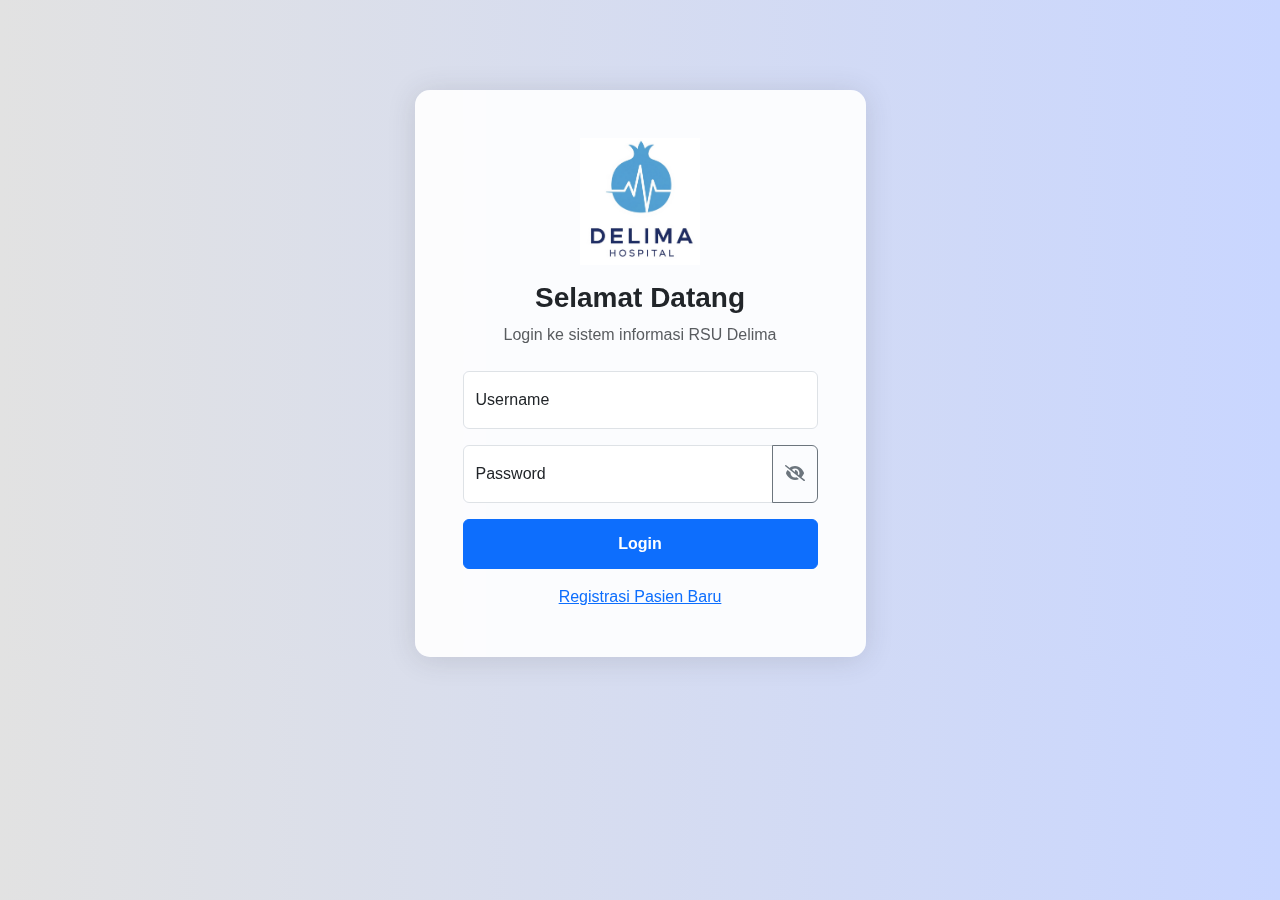
<file: index.html>
<!DOCTYPE html>
<html lang="id">
<head>
    <meta charset="UTF-8">
    <meta name="viewport" content="width=device-width, initial-scale=1.0">
    <title>Rumah Sakit Delima - Login</title>
    <link href="https://cdn.jsdelivr.net/npm/bootstrap@5.3.3/dist/css/bootstrap.min.css" rel="stylesheet">
    <link rel="stylesheet" href="https://cdnjs.cloudflare.com/ajax/libs/font-awesome/6.5.2/css/all.min.css"/>
    <link href="style.css" rel="stylesheet">
    <link href="rs-delima.png" rel="icon">
</head>
<body>
    <div class="container">
        <div class="row justify-content-center">
            <div class="col-md-6 col-lg-5">
                <div class="card login-container shadow">
                    <div class="card-body p-5">
                        <div class="text-center mb-4">
                            <img src="rs-delima.png" alt="Logo RS" class="mb-3" style="width: 120px; height: auto;">
                            <h3 class="card-title">Selamat Datang</h3>
                            <p class="text-muted">Login ke sistem informasi RSU Delima</p>
                        </div>
                        <form id="loginForm">
                            <div class="form-floating mb-3">
                                <input type="text" class="form-control" id="username" placeholder="Username" required>
                                <label for="username">Username</label>
                            </div>

                            <div class="input-group mb-3">
                                <div class="form-floating">
                                    <input type="password" class="form-control" id="password" placeholder="Password" required>
                                    <label for="password">Password</label>
                                </div>
                                <button class="btn btn-outline-secondary" type="button" id="togglePassword">
                                    <i class="fa fa-eye-slash"></i>
                                </button>
                            </div>
                            
                            <div id="error-message" class="text-danger mb-3" style="display: none;"></div>

                            <div class="d-grid">
                                <button type="submit" class="btn btn-primary btn-login">
                                    <span class="spinner-border spinner-border-sm" role="status" aria-hidden="true" style="display: none;"></span>
                                    <span class="login-text">Login</span>
                                </button>
                            </div>
                        </form>
                        <div class="text-center mt-3">
                            <a href="registrasi.html">Registrasi Pasien Baru</a>
                        </div>
                    </div>
                </div>
            </div>
        </div>
    </div>

    <script src="https://cdn.jsdelivr.net/npm/bootstrap@5.3.3/dist/js/bootstrap.bundle.min.js"></script>
    <script src="script.js"></script>
</body>
</html>
</file>
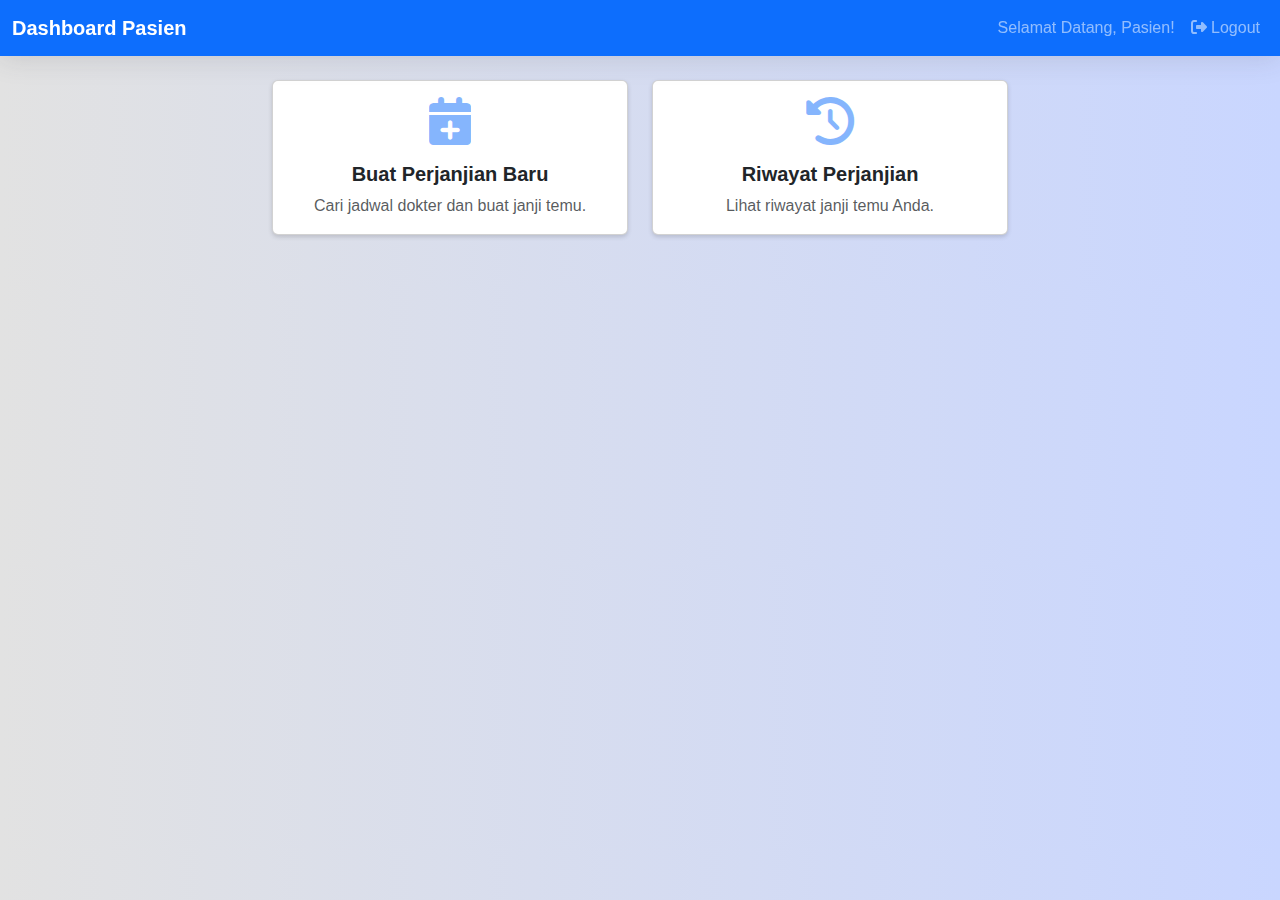
<file: dashboard_pasien.html>
<!DOCTYPE html>
<html lang="id">
<head>
    <meta charset="UTF-8">
    <meta name="viewport" content="width=device-width, initial-scale=1.0">
    <title>Dashboard Pasien</title>
    <link href="https://cdn.jsdelivr.net/npm/bootstrap@5.3.3/dist/css/bootstrap.min.css" rel="stylesheet">
    <link rel="stylesheet" href="https://cdnjs.cloudflare.com/ajax/libs/font-awesome/6.5.2/css/all.min.css">
    <link href="style.css" rel="stylesheet">
</head>
<body>
    <nav class="navbar navbar-expand-lg navbar-dark bg-primary fixed-top shadow">
        <div class="container-fluid">
            <a class="navbar-brand" href="#">Dashboard Pasien</a>
            <button class="navbar-toggler" type="button" data-bs-toggle="collapse" data-bs-target="#navbarNav">
                <span class="navbar-toggler-icon"></span>
            </button>
            <div class="collapse navbar-collapse" id="navbarNav">
                <ul class="navbar-nav ms-auto">
                    <li class="nav-item">
                        <a class="nav-link" href="#">Selamat Datang, Pasien!</a>
                    </li>
                    <li class="nav-item">
                        <a class="nav-link" href="index.html"><i class="fas fa-sign-out-alt"></i> Logout</a>
                    </li>
                </ul>
            </div>
        </div>
    </nav>

    <div class="container" style="padding-top: 80px; ">
        <div class="row g-4 justify-content-center">
            <div class="col-md-4">
                <div class="card text-center h-100 shadow-sm" style="cursor: pointer;" onclick="showBuatPerjanjian()">
                    <div class="card-body">
                         <i class="fas fa-calendar-plus card-icon"></i>
                        <h5 class="card-title mt-3">Buat Perjanjian Baru</h5>
                        <p class="card-text text-muted">Cari jadwal dokter dan buat janji temu.</p>
                    </div>
                </div>
            </div>
            <div class="col-md-4">
                <div class="card text-center h-100 shadow-sm" style="cursor: pointer;" onclick="showRiwayat()">
                    <div class="card-body">
                         <i class="fas fa-history card-icon"></i>
                        <h5 class="card-title mt-3">Riwayat Perjanjian</h5>
                        <p class="card-text text-muted">Lihat riwayat janji temu Anda.</p>
                    </div>
                </div>
            </div>

        <div id="dynamicContent" class="mt-5">
            </div>
    </div>
    
    <div class="modal fade" id="konfirmasiModal" tabindex="-1">
      <div class="modal-dialog modal-dialog-centered">
        <div class="modal-content">
          <div class="modal-header">
            <h5 class="modal-title">Konfirmasi Perjanjian</h5>
            <button type="button" class="btn-close" data-bs-dismiss="modal" aria-label="Close"></button>
          </div>
          <div class="modal-body">
            <p>Anda akan membuat janji temu dengan:</p>
            <ul class="list-group">
                <li class="list-group-item"><strong>Dokter:</strong> <span id="modalDokter"></span></li>
                <li class="list-group-item"><strong>Poliklinik:</strong> <span id="modalPoli"></span></li>
                <li class="list-group-item"><strong>Tanggal:</strong> <span id="modalTanggal"></span></li>
                <li class="list-group-item"><strong>Jam:</strong> <span id="modalJam"></span></li>
            </ul>
             <p class="mt-3 text-danger">Pastikan data sudah benar sebelum konfirmasi.</p>
          </div>
          <div class="modal-footer">
            <button type="button" class="btn btn-secondary" data-bs-dismiss="modal">Batal</button>
            <button type="button" class="btn btn-primary" onclick="submitPerjanjian()">Konfirmasi Perjanjian</button>
          </div>
        </div>
      </div>
    </div>

    <script src="https://cdn.jsdelivr.net/npm/bootstrap@5.3.3/dist/js/bootstrap.bundle.min.js"></script>
    <script src="pasien_script.js"></script>
</body>
</html>
</file>
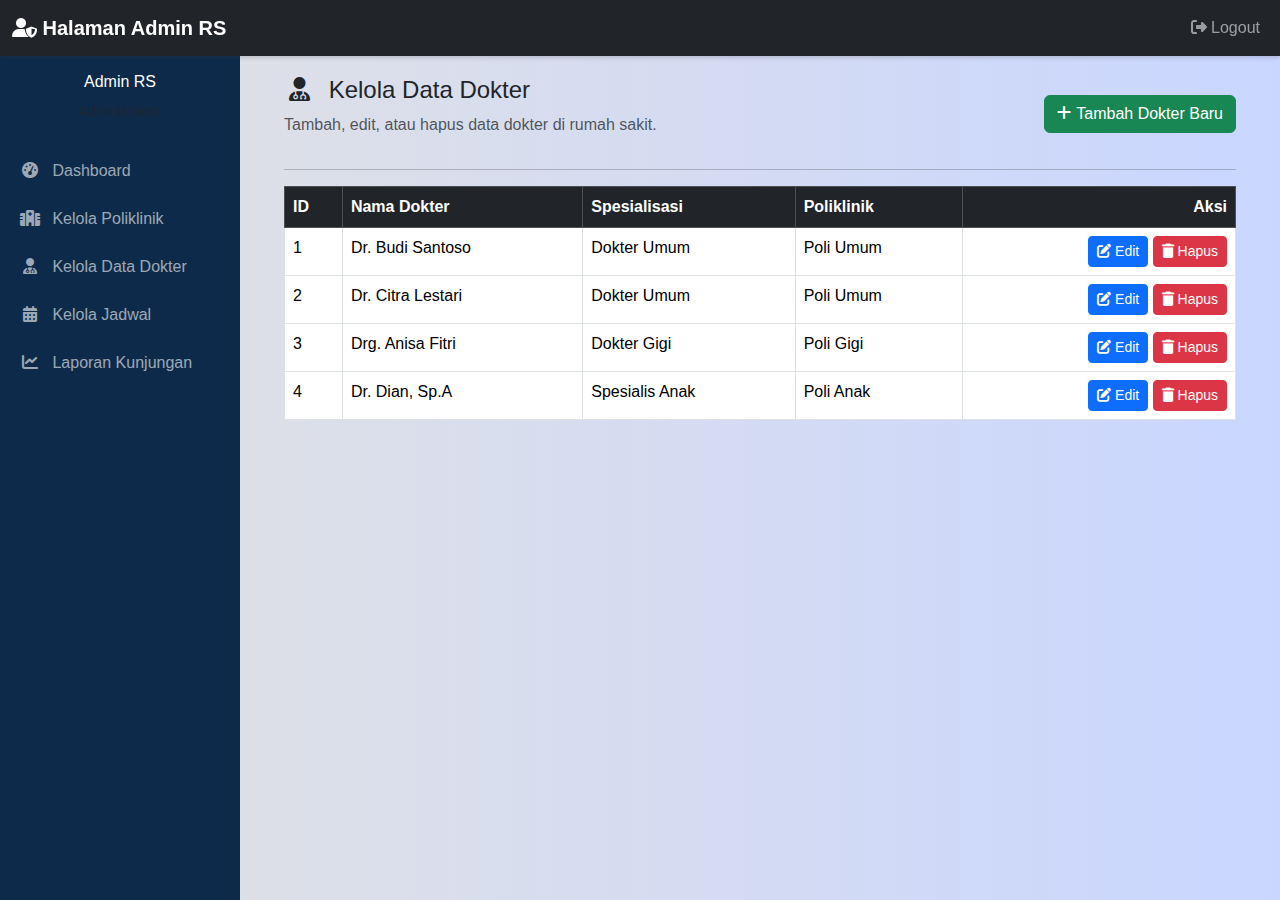
<file: kelola_dokter.html>
<!DOCTYPE html>
<html lang="id">
<head>
    <meta charset="UTF-8">
    <meta name="viewport" content="width=device-width, initial-scale=1.0">
    <title>Kelola Data Dokter - Admin</title>
    <link href="https://cdn.jsdelivr.net/npm/bootstrap@5.3.3/dist/css/bootstrap.min.css" rel="stylesheet">
    <link rel="stylesheet" href="https://cdnjs.cloudflare.com/ajax/libs/font-awesome/6.5.2/css/all.min.css">
    <link href="style.css" rel="stylesheet">
</head>
<body>
    <nav class="navbar navbar-expand-lg navbar-dark bg-dark fixed-top shadow-sm"><div class="container-fluid"><a class="navbar-brand" href="dashboard_admin.html"><i class="fas fa-user-shield"></i> Halaman Admin RS</a><ul class="navbar-nav ms-auto"><li class="nav-item"><a class="nav-link" href="index.html"><i class="fas fa-sign-out-alt"></i> Logout</a></li></ul></div></nav>
<div class="sidebar">
    <div class="pt-3">
        <div class="text-center mb-4"><h6 class="text-white">Admin RS</h6><small class="text-muted">Administrator</small></div>
        <ul class="nav flex-column">
            <li class="nav-item"><a class="nav-link" href="dashboard_admin.html"><i class="fas fa-tachometer-alt fa-fw me-2"></i> Dashboard</a></li>
            <li class="nav-item"><a class="nav-link" href="kelola_poliklinik.html"><i class="fas fa-hospital fa-fw me-2"></i> Kelola Poliklinik</a></li>
            <li class="nav-item"><a class="nav-link" href="kelola_dokter.html"><i class="fas fa-user-doctor fa-fw me-2"></i> Kelola Data Dokter</a></li>
            <li class="nav-item"><a class="nav-link" href="kelola_jadwal.html"><i class="fas fa-calendar-alt fa-fw me-2"></i> Kelola Jadwal</a></li>
            <li class="nav-item"><a class="nav-link" href="laporan_kunjungan.html"><i class="fas fa-chart-line fa-fw me-2"></i> Laporan Kunjungan</a></li>
        </ul>
    </div>
</div>

    <main class="main-content">
        <div class="container-fluid">
            <div class="d-flex justify-content-between align-items-center">
                <div>
                    <h4><i class="fas fa-user-doctor fa-fw me-2"></i> Kelola Data Dokter</h4>
                    <p class="text-muted">Tambah, edit, atau hapus data dokter di rumah sakit.</p>
                </div>
                <button class="btn btn-success" onclick="openDoctorModal()"><i class="fas fa-plus"></i> Tambah Dokter Baru</button>
            </div>
            <hr>
            <div id="doctorTableContainer">
                </div>
        </div>
    </main>

    <div class="modal fade" id="doctorModal" tabindex="-1">
      <div class="modal-dialog modal-dialog-centered">
        <div class="modal-content">
          <div class="modal-header"><h5 class="modal-title" id="doctorModalLabel">Form Dokter</h5><button type="button" class="btn-close" data-bs-dismiss="modal"></button></div>
          <div class="modal-body">
            <form id="doctorForm">
                <input type="hidden" id="doctorIdInput">
                <div class="mb-3">
                    <label for="namaDokterInput" class="form-label">Nama Dokter</label>
                    <input type="text" class="form-control" id="namaDokterInput" required>
                </div>
                <div class="mb-3">
                    <label for="spesialisasiInput" class="form-label">Spesialisasi</label>
                    <input type="text" class="form-control" id="spesialisasiInput" required>
                </div>
                <div class="mb-3">
                    <label for="poliSelect" class="form-label">Poliklinik</label>
                    <select id="poliSelect" class="form-select" required></select>
                </div>
            </form>
          </div>
          <div class="modal-footer"><button type="button" class="btn btn-secondary" data-bs-dismiss="modal">Batal</button><button type="button" class="btn btn-primary" onclick="saveDoctor()">Simpan</button></div>
        </div>
      </div>
    </div>
    
    <script src="https://cdn.jsdelivr.net/npm/bootstrap@5.3.3/dist/js/bootstrap.bundle.min.js"></script>
    <script src="kelola_dokter_script.js"></script>
</body>
</html>
</file>
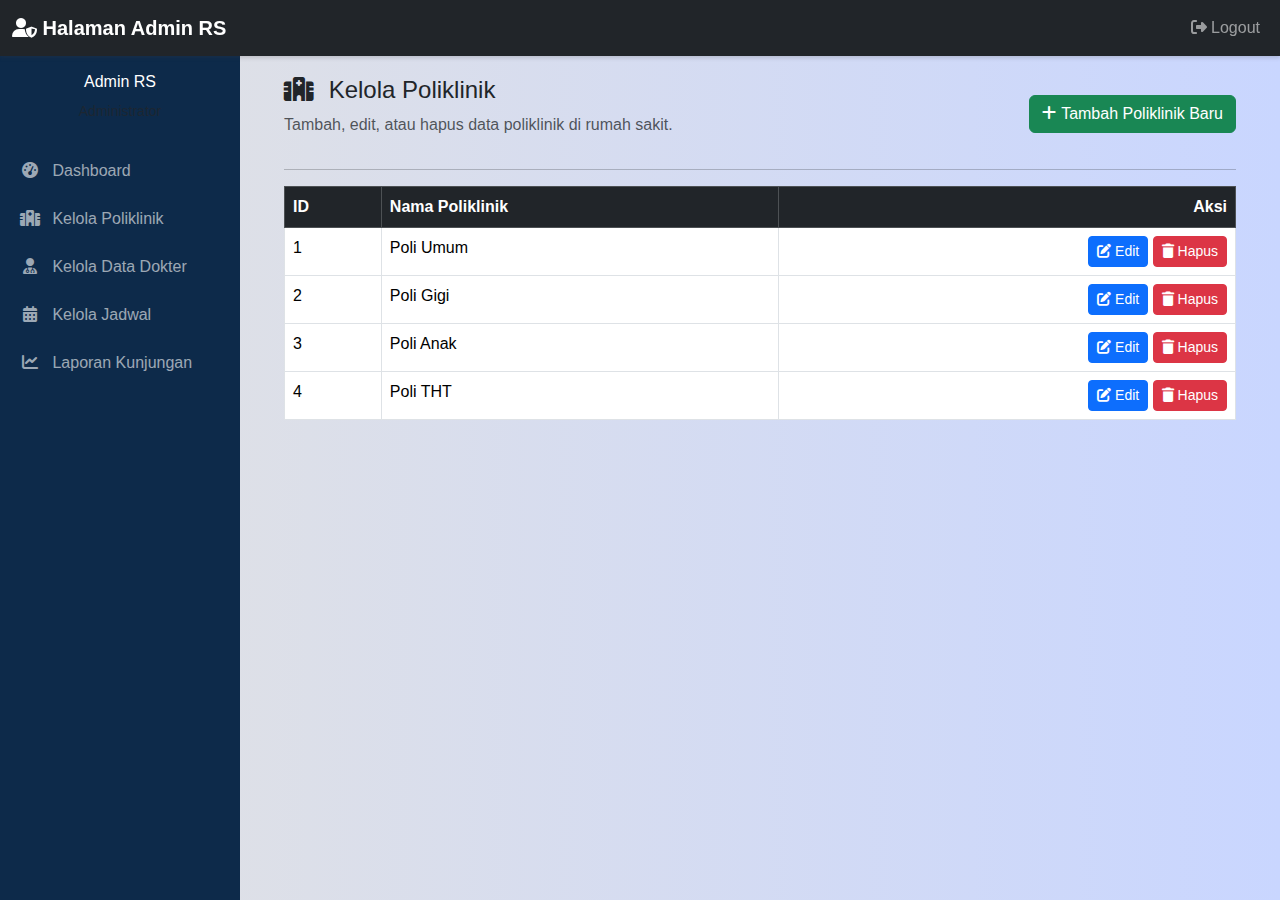
<file: kelola_poliklinik.html>
<!DOCTYPE html>
<html lang="id">
<head>
    <meta charset="UTF-8">
    <meta name="viewport" content="width=device-width, initial-scale=1.0">
    <title>Kelola Poliklinik - Admin</title>
    <link href="https://cdn.jsdelivr.net/npm/bootstrap@5.3.3/dist/css/bootstrap.min.css" rel="stylesheet">
    <link rel="stylesheet" href="https://cdnjs.cloudflare.com/ajax/libs/font-awesome/6.5.2/css/all.min.css">
    <link href="style.css" rel="stylesheet">
</head>
<body>
    <nav class="navbar navbar-expand-lg navbar-dark bg-dark fixed-top shadow-sm">
        <div class="container-fluid"><a class="navbar-brand" href="dashboard_admin.html"><i class="fas fa-user-shield"></i> Halaman Admin RS</a><ul class="navbar-nav ms-auto"><li class="nav-item"><a class="nav-link" href="index.html"><i class="fas fa-sign-out-alt"></i> Logout</a></li></ul></div>
    </nav>
    
    <div class="sidebar">
        <div class="pt-3">
            <div class="text-center mb-4"><h6 class="text-white">Admin RS</h6><small class="text-muted">Administrator</small></div>
            <ul class="nav flex-column">
                <li class="nav-item"><a class="nav-link" href="dashboard_admin.html"><i class="fas fa-tachometer-alt fa-fw me-2"></i> Dashboard</a></li>
                <li class="nav-item"><a class="nav-link" href="kelola_poliklinik.html"><i class="fas fa-hospital fa-fw me-2"></i> Kelola Poliklinik</a></li>
                <li class="nav-item"><a class="nav-link" href="kelola_dokter.html"><i class="fas fa-user-doctor fa-fw me-2"></i> Kelola Data Dokter</a></li>
                <li class="nav-item"><a class="nav-link" href="kelola_jadwal.html"><i class="fas fa-calendar-alt fa-fw me-2"></i> Kelola Jadwal</a></li>
                <li class="nav-item"><a class="nav-link" href="laporan_kunjungan.html"><i class="fas fa-chart-line fa-fw me-2"></i> Laporan Kunjungan</a></li>
            </ul>
        </div>
    </div>

    <main class="main-content">
        <div class="container-fluid">
            <div class="d-flex justify-content-between align-items-center">
                <div>
                    <h4><i class="fas fa-hospital fa-fw me-2"></i> Kelola Poliklinik</h4>
                    <p class="text-muted">Tambah, edit, atau hapus data poliklinik di rumah sakit.</p>
                </div>
                <button class="btn btn-success" onclick="openPoliModal()"><i class="fas fa-plus"></i> Tambah Poliklinik Baru</button>
            </div>
            <hr>
            <div id="poliklinikTableContainer">
                </div>
        </div>
    </main>

    <div class="modal fade" id="poliModal" tabindex="-1">
      <div class="modal-dialog modal-dialog-centered">
        <div class="modal-content">
          <div class="modal-header">
            <h5 class="modal-title" id="poliModalLabel">Form Poliklinik</h5>
            <button type="button" class="btn-close" data-bs-dismiss="modal"></button>
          </div>
          <div class="modal-body">
            <form id="poliForm">
                <input type="hidden" id="poliIdInput">
                <div class="mb-3">
                    <label for="namaPoliInput" class="form-label">Nama Poliklinik</label>
                    <input type="text" class="form-control" id="namaPoliInput" required>
                </div>
            </form>
          </div>
          <div class="modal-footer">
            <button type="button" class="btn btn-secondary" data-bs-dismiss="modal">Batal</button>
            <button type="button" class="btn btn-primary" onclick="savePoliklinik()">Simpan</button>
          </div>
        </div>
      </div>
    </div>
    
    <script src="https://cdn.jsdelivr.net/npm/bootstrap@5.3.3/dist/js/bootstrap.bundle.min.js"></script>
    <script src="poliklinik_script.js"></script>
</body>
</html>
</file>
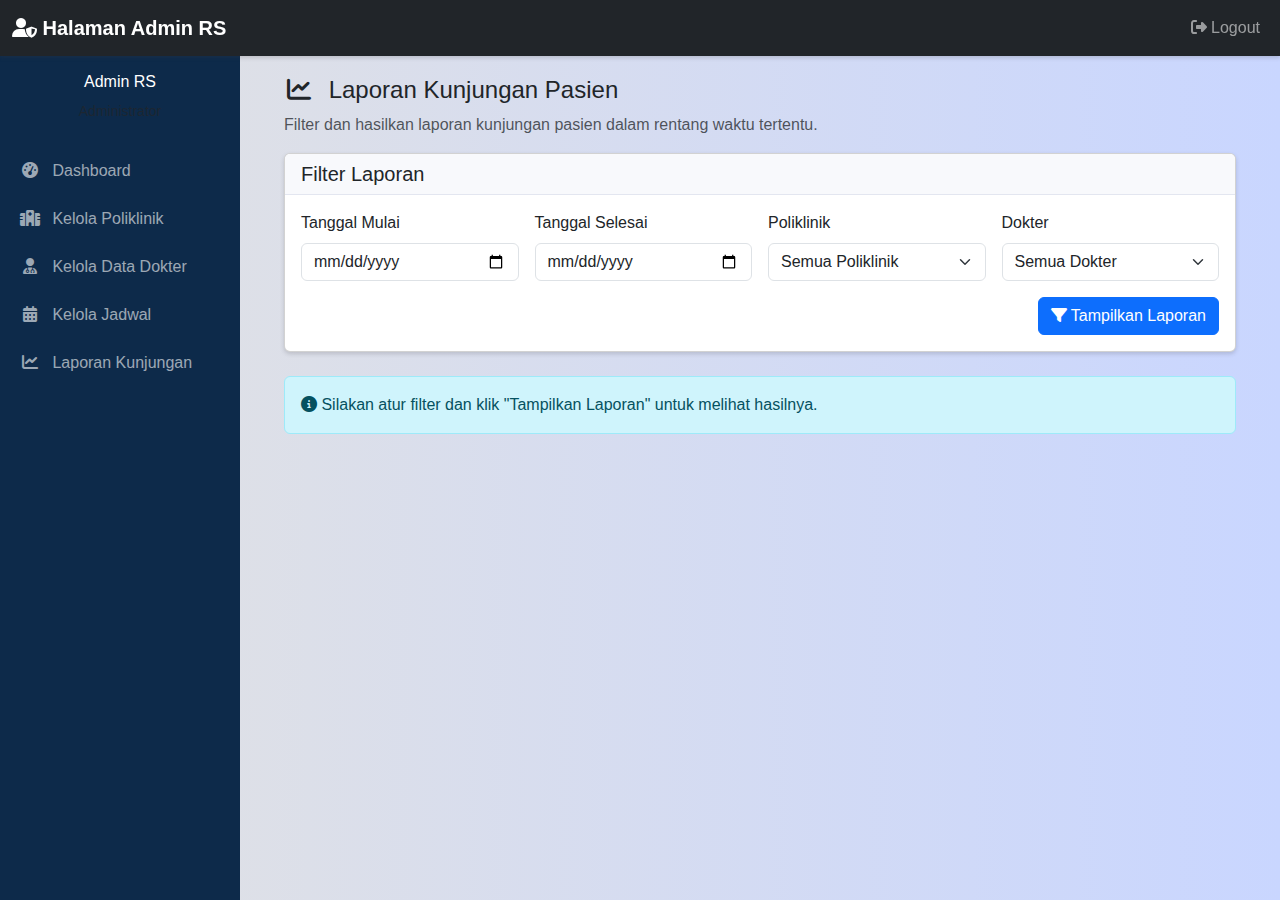
<file: laporan_kunjungan.html>
<!DOCTYPE html>
<html lang="id">
<head>
    <meta charset="UTF-8">
    <meta name="viewport" content="width=device-width, initial-scale=1.0">
    <title>Laporan Kunjungan - Admin</title>
    <link href="https://cdn.jsdelivr.net/npm/bootstrap@5.3.3/dist/css/bootstrap.min.css" rel="stylesheet">
    <link rel="stylesheet" href="https://cdnjs.cloudflare.com/ajax/libs/font-awesome/6.5.2/css/all.min.css">
    <link href="style.css" rel="stylesheet">
</head>
<body>
    <nav class="navbar navbar-expand-lg navbar-dark bg-dark fixed-top shadow-sm no-print">
        <div class="container-fluid">
            <a class="navbar-brand" href="dashboard_admin.html">
                <i class="fas fa-user-shield"></i> Halaman Admin RS
            </a>
            <ul class="navbar-nav ms-auto">
                <li class="nav-item">
                    <a class="nav-link" href="index.html"><i class="fas fa-sign-out-alt"></i> Logout</a>
                </li>
            </ul>
        </div>
    </nav>
    
<div class="sidebar">
    <div class="pt-3">
        <div class="text-center mb-4"><h6 class="text-white">Admin RS</h6><small class="text-muted">Administrator</small></div>
        <ul class="nav flex-column">
            <li class="nav-item"><a class="nav-link" href="dashboard_admin.html"><i class="fas fa-tachometer-alt fa-fw me-2"></i> Dashboard</a></li>
            <li class="nav-item"><a class="nav-link" href="kelola_poliklinik.html"><i class="fas fa-hospital fa-fw me-2"></i> Kelola Poliklinik</a></li>
            <li class="nav-item"><a class="nav-link" href="kelola_dokter.html"><i class="fas fa-user-doctor fa-fw me-2"></i> Kelola Data Dokter</a></li>
            <li class="nav-item"><a class="nav-link" href="kelola_jadwal.html"><i class="fas fa-calendar-alt fa-fw me-2"></i> Kelola Jadwal</a></li>
            <li class="nav-item"><a class="nav-link" href="laporan_kunjungan.html"><i class="fas fa-chart-line fa-fw me-2"></i> Laporan Kunjungan</a></li>
        </ul>
    </div>
</div>

    <main class="main-content">
        <div class="container-fluid">
            <h4><i class="fas fa-chart-line fa-fw me-2"></i> Laporan Kunjungan Pasien</h4>
            <p class="text-muted">Filter dan hasilkan laporan kunjungan pasien dalam rentang waktu tertentu.</p>
            
            <div class="card shadow-sm mb-4 no-print">
                <div class="card-header">
                    <h5 class="mb-0">Filter Laporan</h5>
                </div>
                <div class="card-body">
                    <form id="reportForm">
                        <div class="row g-3">
                            <div class="col-md-3">
                                <label for="startDate" class="form-label">Tanggal Mulai</label>
                                <input type="date" class="form-control" id="startDate" required>
                            </div>
                            <div class="col-md-3">
                                <label for="endDate" class="form-label">Tanggal Selesai</label>
                                <input type="date" class="form-control" id="endDate" required>
                            </div>
                            <div class="col-md-3">
                                <label for="poliFilter" class="form-label">Poliklinik</label>
                                <select id="poliFilter" class="form-select"></select>
                            </div>
                            <div class="col-md-3">
                                <label for="doctorFilter" class="form-label">Dokter</label>
                                <select id="doctorFilter" class="form-select"></select>
                            </div>
                        </div>
                        <div class="text-end mt-3">
                            <button type="submit" class="btn btn-primary"><i class="fas fa-filter"></i> Tampilkan Laporan</button>
                        </div>
                    </form>
                </div>
            </div>

            <div id="reportResultContainer">
                 <div class="alert alert-info"><i class="fas fa-info-circle"></i> Silakan atur filter dan klik "Tampilkan Laporan" untuk melihat hasilnya.</div>
            </div>
        </div>
    </main>
    
    <script src="https://cdn.jsdelivr.net/npm/bootstrap@5.3.3/dist/js/bootstrap.bundle.min.js"></script>
    <script src="laporan_script.js"></script>
</body>
</html>
</file>
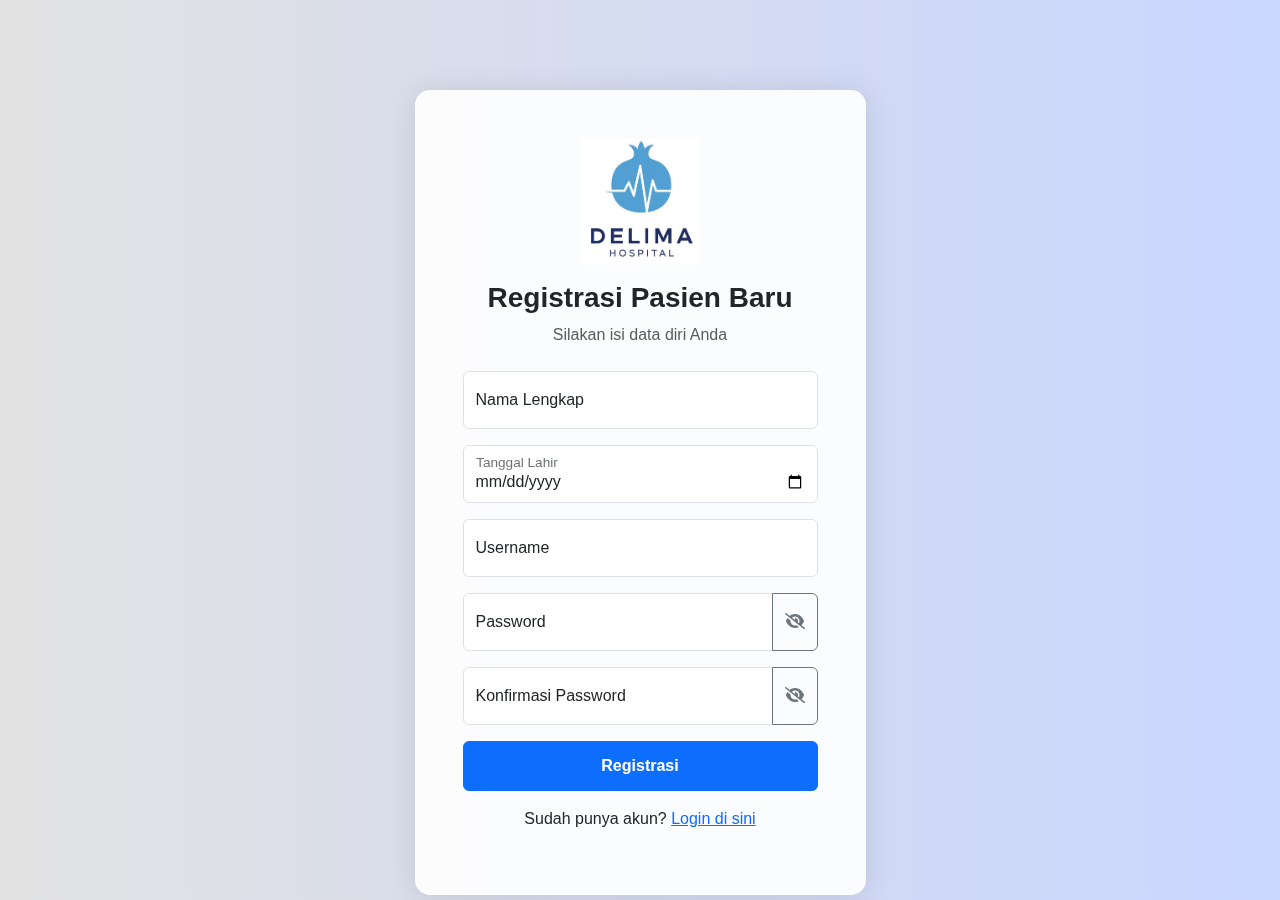
<file: registrasi.html>
<!DOCTYPE html>
<html lang="id">
<head>
    <meta charset="UTF-8">
    <meta name="viewport" content="width=device-width, initial-scale=1.0">
    <title>Registrasi Pasien Baru - RSU Delima</title>
    <link href="https://cdn.jsdelivr.net/npm/bootstrap@5.3.3/dist/css/bootstrap.min.css" rel="stylesheet">
    <link rel="stylesheet" href="https://cdnjs.cloudflare.com/ajax/libs/font-awesome/6.5.2/css/all.min.css"/>
    <link href="style.css" rel="stylesheet">
    <link href="rs-delima.png" rel="icon">
</head>
<body>
    <div class="container">
        <div class="row justify-content-center">
            <div class="col-md-6 col-lg-5">
                <div class="card login-container shadow">
                    <div class="card-body p-5">
                        <div class="text-center mb-4">
                            <img src="rs-delima.png" alt="Logo RS" class="mb-3" style="width: 120px; height: auto;">
                            <h3 class="card-title">Registrasi Pasien Baru</h3>
                            <p class="text-muted">Silakan isi data diri Anda</p>
                        </div>
                        <form id="registerForm">
                            <div class="form-floating mb-3">
                                <input type="text" class="form-control" id="namaLengkap" placeholder="Nama Lengkap" required>
                                <label for="namaLengkap">Nama Lengkap</label>
                            </div>
                            <div class="form-floating mb-3">
                                <input type="date" class="form-control" id="tglLahir" placeholder="Tanggal Lahir" required>
                                <label for="tglLahir">Tanggal Lahir</label>
                            </div>
                            <div class="form-floating mb-3">
                                <input type="text" class="form-control" id="username" placeholder="Username" required>
                                <label for="username">Username</label>
                            </div>
                            <div class="input-group mb-3">
                                <div class="form-floating">
                                    <input type="password" class="form-control" id="password" placeholder="Password" required>
                                    <label for="password">Password</label>
                                </div>
                                <button class="btn btn-outline-secondary" type="button" id="togglePassword">
                                    <i class="fa fa-eye-slash"></i>
                                </button>
                            </div>
                            <div class="input-group mb-3">
                                <div class="form-floating">
                                    <input type="password" class="form-control" id="confirmPassword" placeholder="Konfirmasi Password" required>
                                    <label for="confirmPassword">Konfirmasi Password</label>
                                </div>
                                <button class="btn btn-outline-secondary" type="button" id="toggleConfirmPassword">
                                    <i class="fa fa-eye-slash"></i>
                                </button>
                            </div>
                            
                            <div id="error-message" class="text-danger mb-3" style="display: none;"></div>
                            <div id="success-message" class="text-success mb-3" style="display: none;"></div>

                            <div class="d-grid">
                                <button type="submit" class="btn btn-primary btn-login">
                                    <span class="spinner-border spinner-border-sm" role="status" aria-hidden="true" style="display: none;"></span>
                                    <span class="btn-text" href="index.html">Registrasi</span>
                                </button>
                            </div>
                        </form>
                        <div class="text-center mt-3">
                            <p>Sudah punya akun? <a href="index.html">Login di sini</a></p>
                        </div>
                    </div>
                </div>
            </div>
        </div>
    </div>

    <script src="registrasi.js"></script>
</body>
</html>
</file>
<file: style.css>
/* style.css */
body {
    background-color: #f0f2f5; /* Warna latar belakang abu-abu muda */
    font-family: 'Segoe UI', Tahoma, Geneva, Verdana, sans-serif;
}

.login-container {
    margin-top: 10vh;
    display: flex;
}

.navbar-brand {
    font-weight: bold;
}

.sidebar {
    height: 100vh;
    position: fixed;
    top: 0;
    left: 0;
    width: 250px;
    background-color: #042240;
    padding-top: 56px; /* Height of navbar */
}

.sidebar .nav-link {
    color: #adb5bd;
    padding: 10px 20px;
}

.sidebar .nav-link.active, .sidebar .nav-link:hover {
    color: #fff;
    background-color: #495057;
}

.main-content {
    margin-left: 250px;
    padding-top: 70px;
}


.card-icon {
    font-size: 3rem;
    color: #0d6efd;
    opacity: 0.5;
}

.card:hover {
    transform: translateY(-5px);
    box-shadow: 0 4px 15px rgba(0,0,0,0.1);
    transition: all 0.3s ease-in-out;
}

.status {
    padding: 0.25em 0.6em;
    font-size: 75%;
    font-weight: 700;
    line-height: 1;
    text-align: center;
    white-space: nowrap;
    vertical-align: baseline;
    border-radius: 0.25rem;
}

.status-dijadwalkan {
    color: #fff;
    background-color: #0d6efd; /* Biru */
}

.status-selesai {
    color: #fff;
    background-color: #198754; /* Hijau */
}

.status-dibatalkan {
    color: #fff;
    background-color: #dc3545; /* Merah */
}

/* Tambahkan di bagian bawah file style.css */

@media print {
    /* Sembunyikan semua elemen yang tidak perlu saat mencetak */
    .no-print, .no-print * {
        display: none !important;
    }

    /* Pastikan konten utama menggunakan seluruh lebar halaman */
    .main-content {
        margin-left: 0;
        padding-top: 0;
    }

    /* Hapus bayangan dan border pada elemen yang dicetak */
    .card {
        box-shadow: none !important;
        border: none !important;
    }
    
    /* Atur agar tabel terlihat bagus di kertas */
    table {
        width: 100% !important;
    }
}


body {
    /* Gradien lembut sebagai latar belakang */
    background: linear-gradient(to right, #e2e2e2, #c9d6ff);
    font-family: 'Segoe UI', Tahoma, Geneva, Verdana, sans-serif;
}

.login-container {
    margin-top: 10vh;
    border: none;
    border-radius: 15px;
    background-color: rgba(255, 255, 255, 0.9);
    backdrop-filter: blur(10px);
    /* Animasi fade-in */
    animation: fadeIn 1s ease-in-out;
}

@keyframes fadeIn {
    from {
        opacity: 0;
        transform: translateY(-20px);
    }
    to {
        opacity: 1;
        transform: translateY(0);
    }
}

.card-title {
    font-weight: 600;
}

/* Mengatur agar tombol dan input group terlihat menyatu */
#togglePassword {
    border-top-left-radius: 0;
    border-bottom-left-radius: 0;
}

.form-control:focus {
    box-shadow: 0 0 0 0.25rem rgba(13, 110, 253, 0.25);
}

.btn-login {
    padding: 12px;
    font-weight: 600;
    transition: background-color 0.3s ease;
}

/*-----------------------------------------------------------------------------------------------------------------------------------------------*/
/* style.css */
body {
    background-color: #f8f9fc; /* Warna abu-abu yang lebih cerah dan standar */
    font-family: 'Segoe UI', 'Nunito', sans-serif;
}

/* Sidebar & Navbar */
.sidebar {
    height: 100vh;
    position: fixed;
    top: 0;
    left: 0;
    width: 240px;
    background-color: #0d2a4a; /* Warna biru navy yang profesional */
    padding-top: 56px; /* Height of navbar */
    transition: all 0.3s;
}

.sidebar .nav-link {
    color: rgba(255, 255, 255, 0.6);
    padding: 12px 20px;
    font-weight: 500;
}

.sidebar .nav-link:hover {
    color: #fff;
    background-color: rgba(255, 255, 255, 0.1);
}

.sidebar .nav-link.active {
    color: #fff;
    background-color: #0d6efd; /* Warna biru cerah untuk link aktif */
}

.main-content {
    margin-left: 240px;
    padding-top: 76px; /* Lebih banyak ruang dari navbar */
    padding-left: 2rem;
    padding-right: 2rem;
}

/* Kartu Statistik Baru */
.card-stats {
    border: 1px solid #e3e6f0;
    transition: all 0.3s ease-in-out;
}

.card-stats:hover {
    transform: translateY(-5px);
    box-shadow: 0 .5rem 1rem rgba(0,0,0,.15) !important;
}

.card-stats .card-body {
    padding: 1.5rem;
}

/* Aksen Warna pada Border Kiri */
.border-left-primary { border-left: 4px solid #4e73df; }
.border-left-success { border-left: 4px solid #1cc88a; }
.border-left-info { border-left: 4px solid #36b9cc; }
.border-left-warning { border-left: 4px solid #f6c23e; }

/* Tipografi di dalam Kartu */
.text-xs { font-size: .8rem; }
.text-gray-800 { color: #5a5c69 !important; }
.text-gray-300 { color: #dddfeb !important; }

/* Lain-lain */
.shadow { box-shadow: 0 .15rem 1.75rem 0 rgba(58,59,69,.15) !important; }
.shadow-sm { box-shadow: 0 .125rem .25rem 0 rgba(58,59,69,.2) !important; }

.card-header {
    background-color: #f8f9fc;
    border-bottom: 1px solid #e3e6f0;
}
</file>
